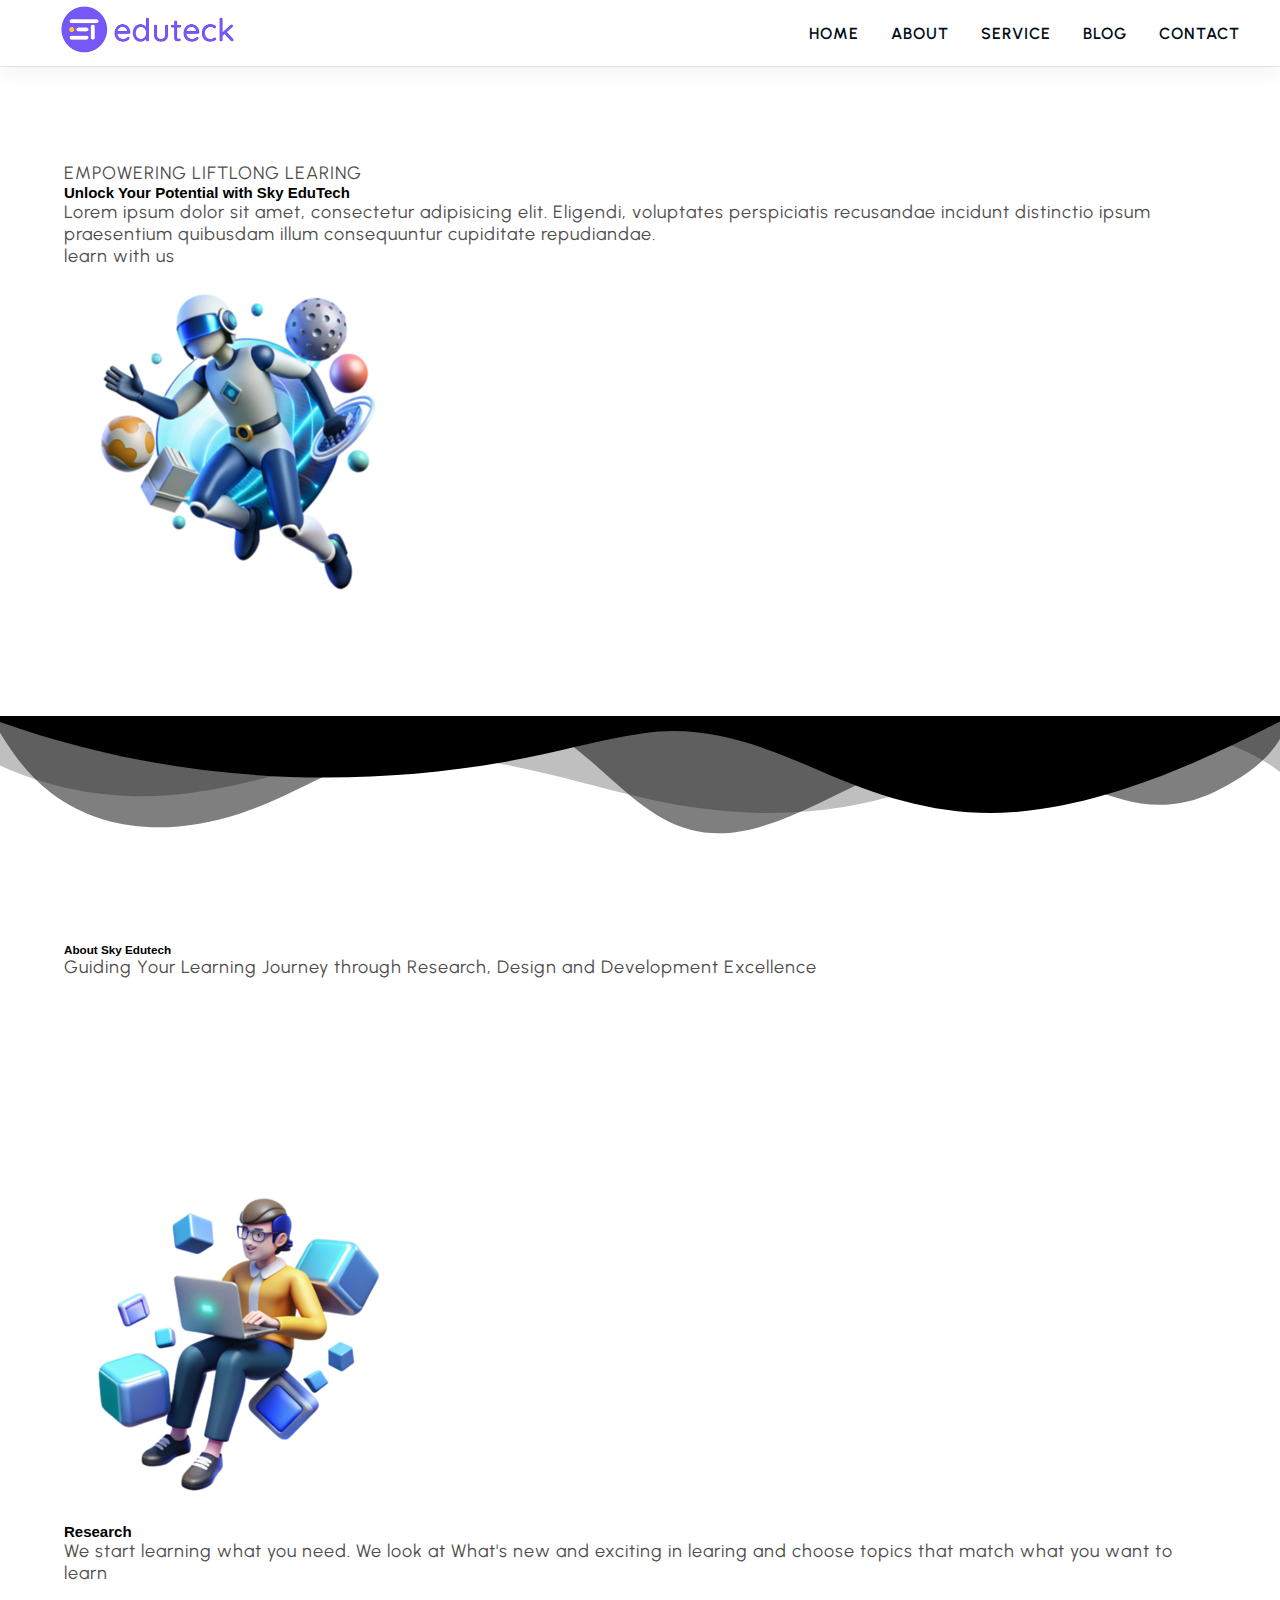
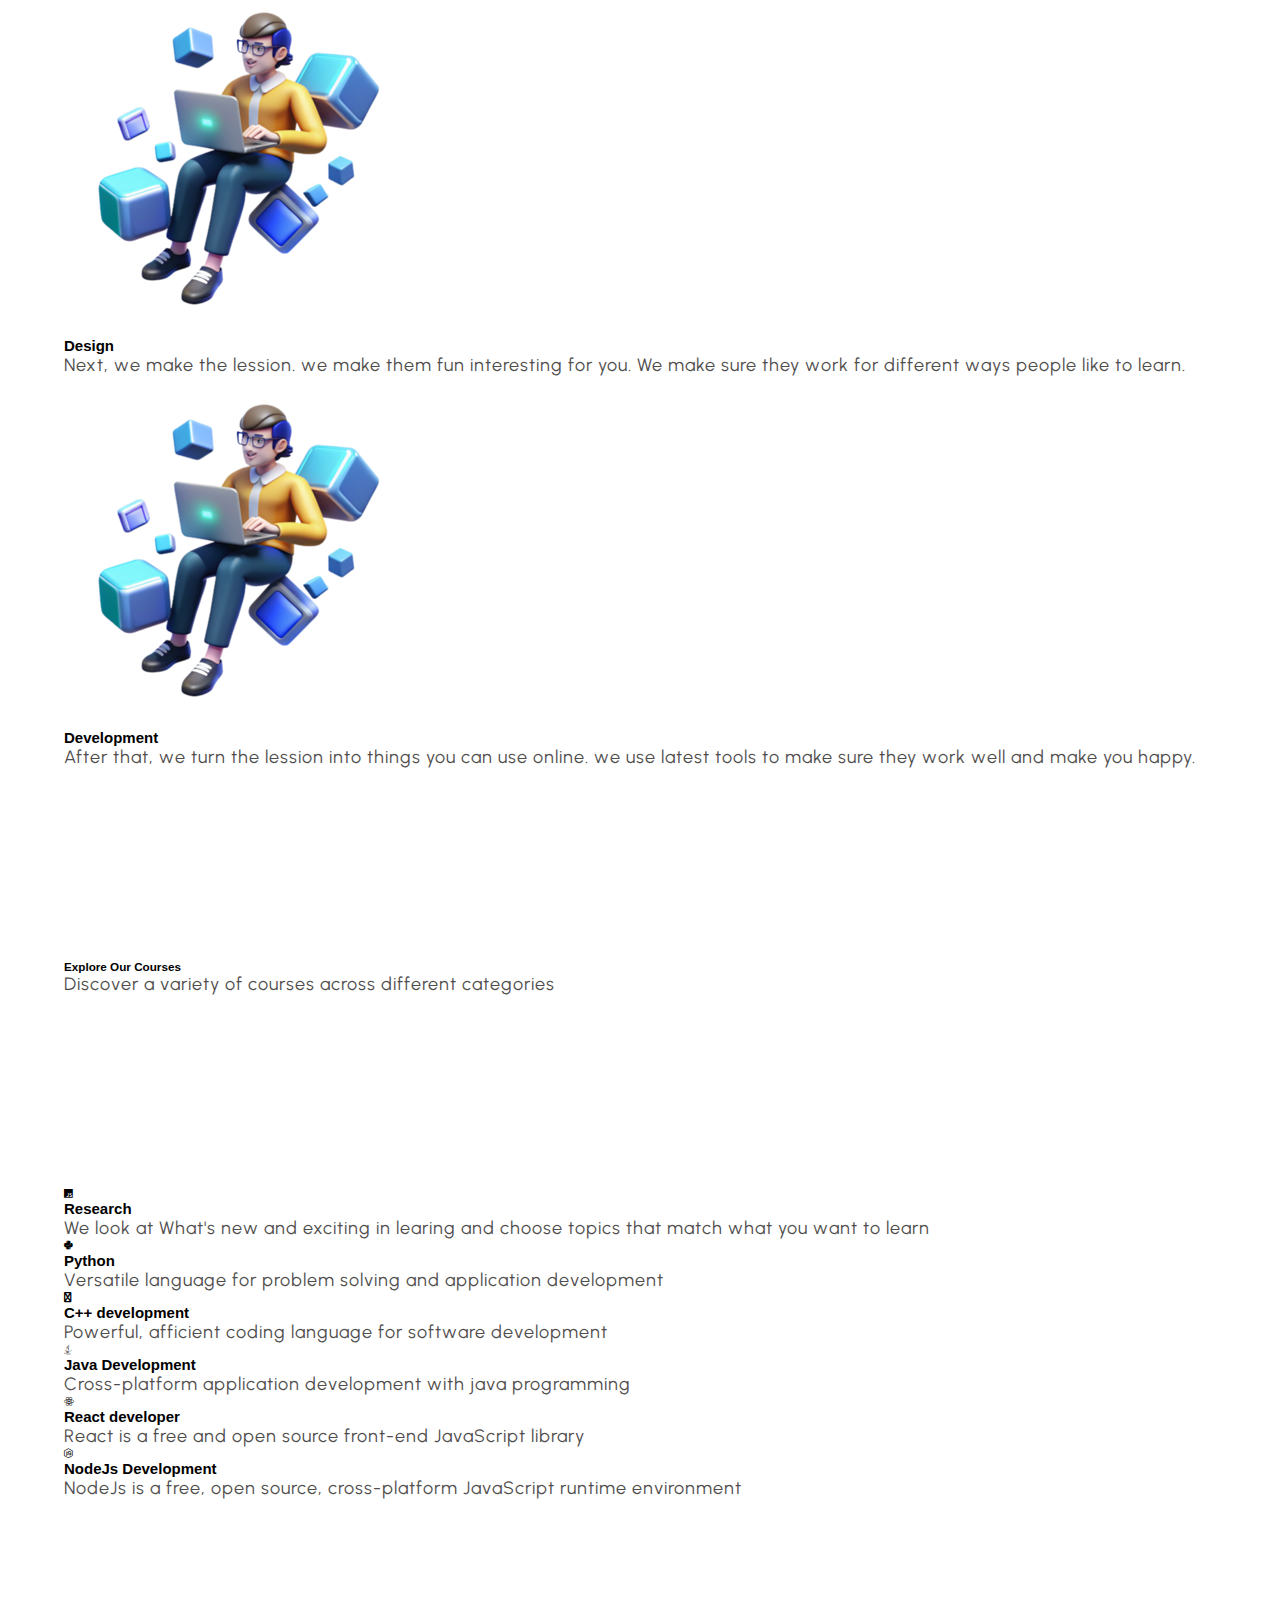
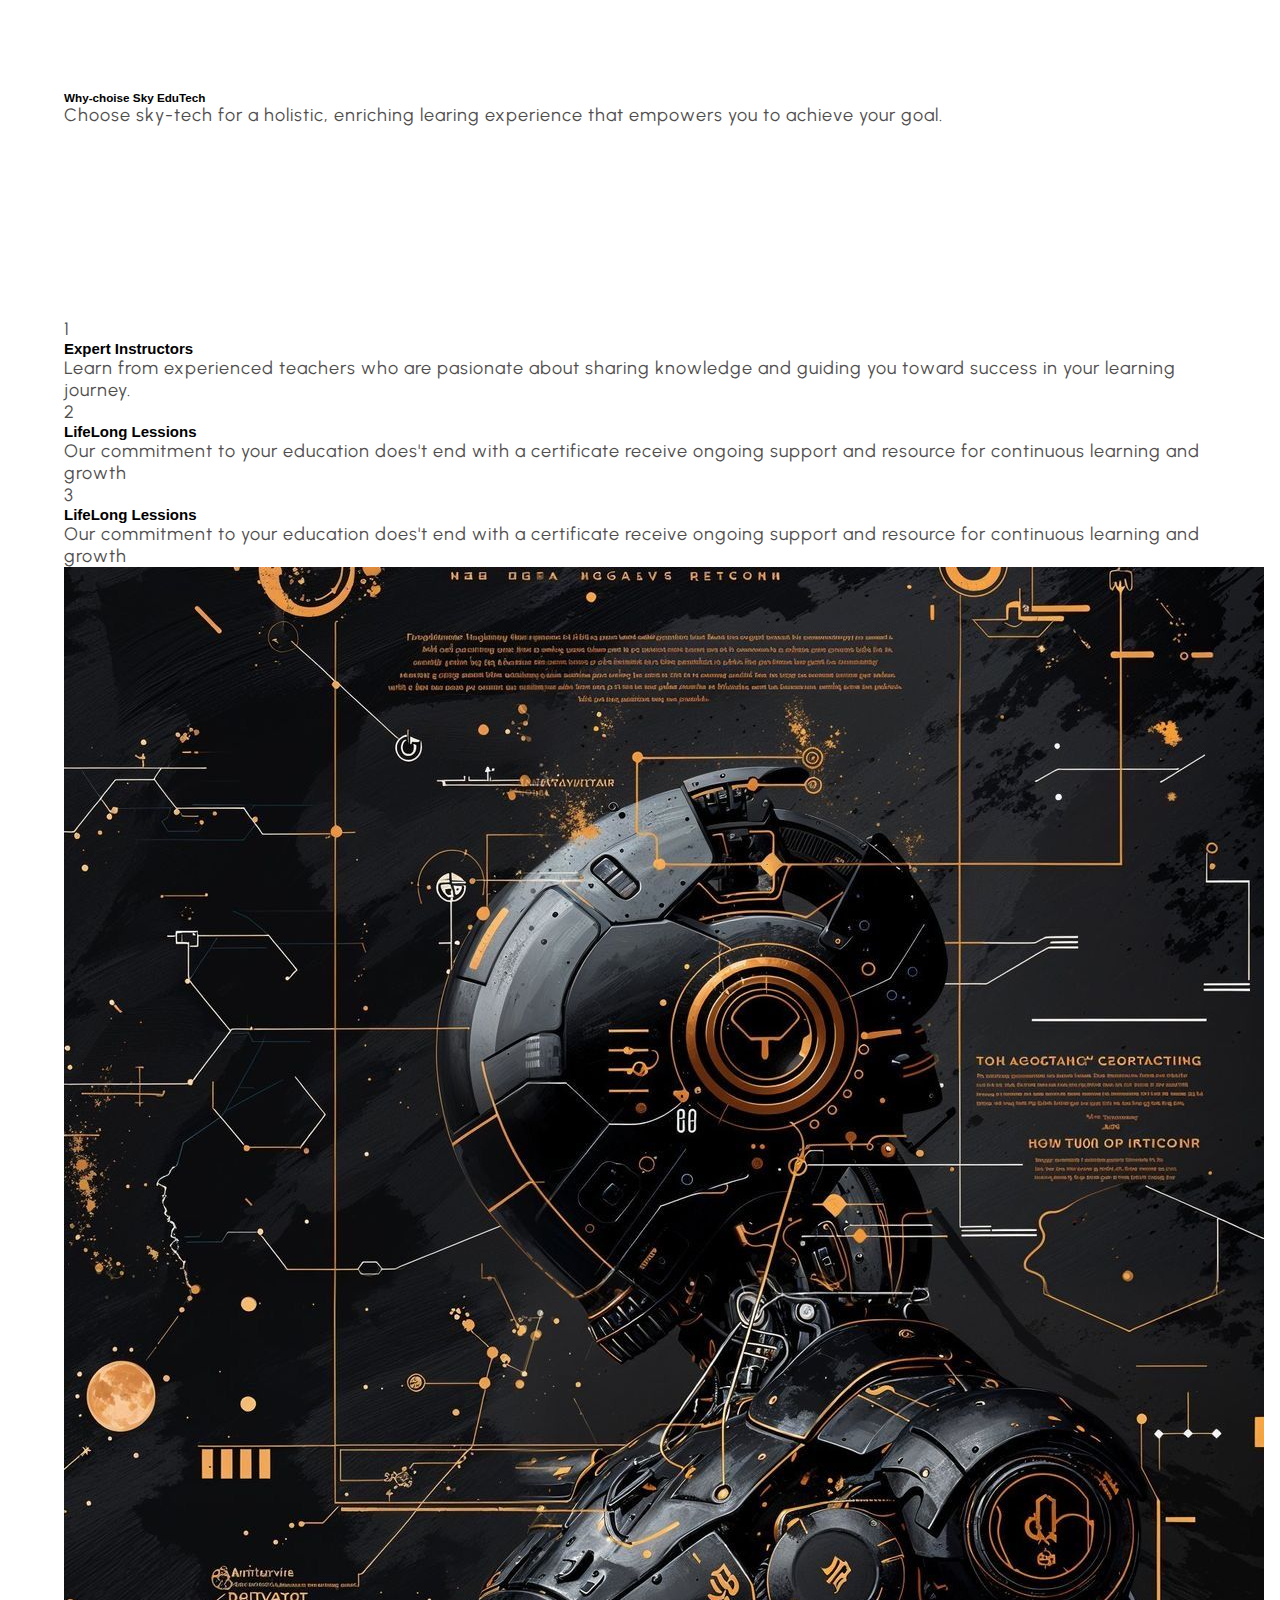
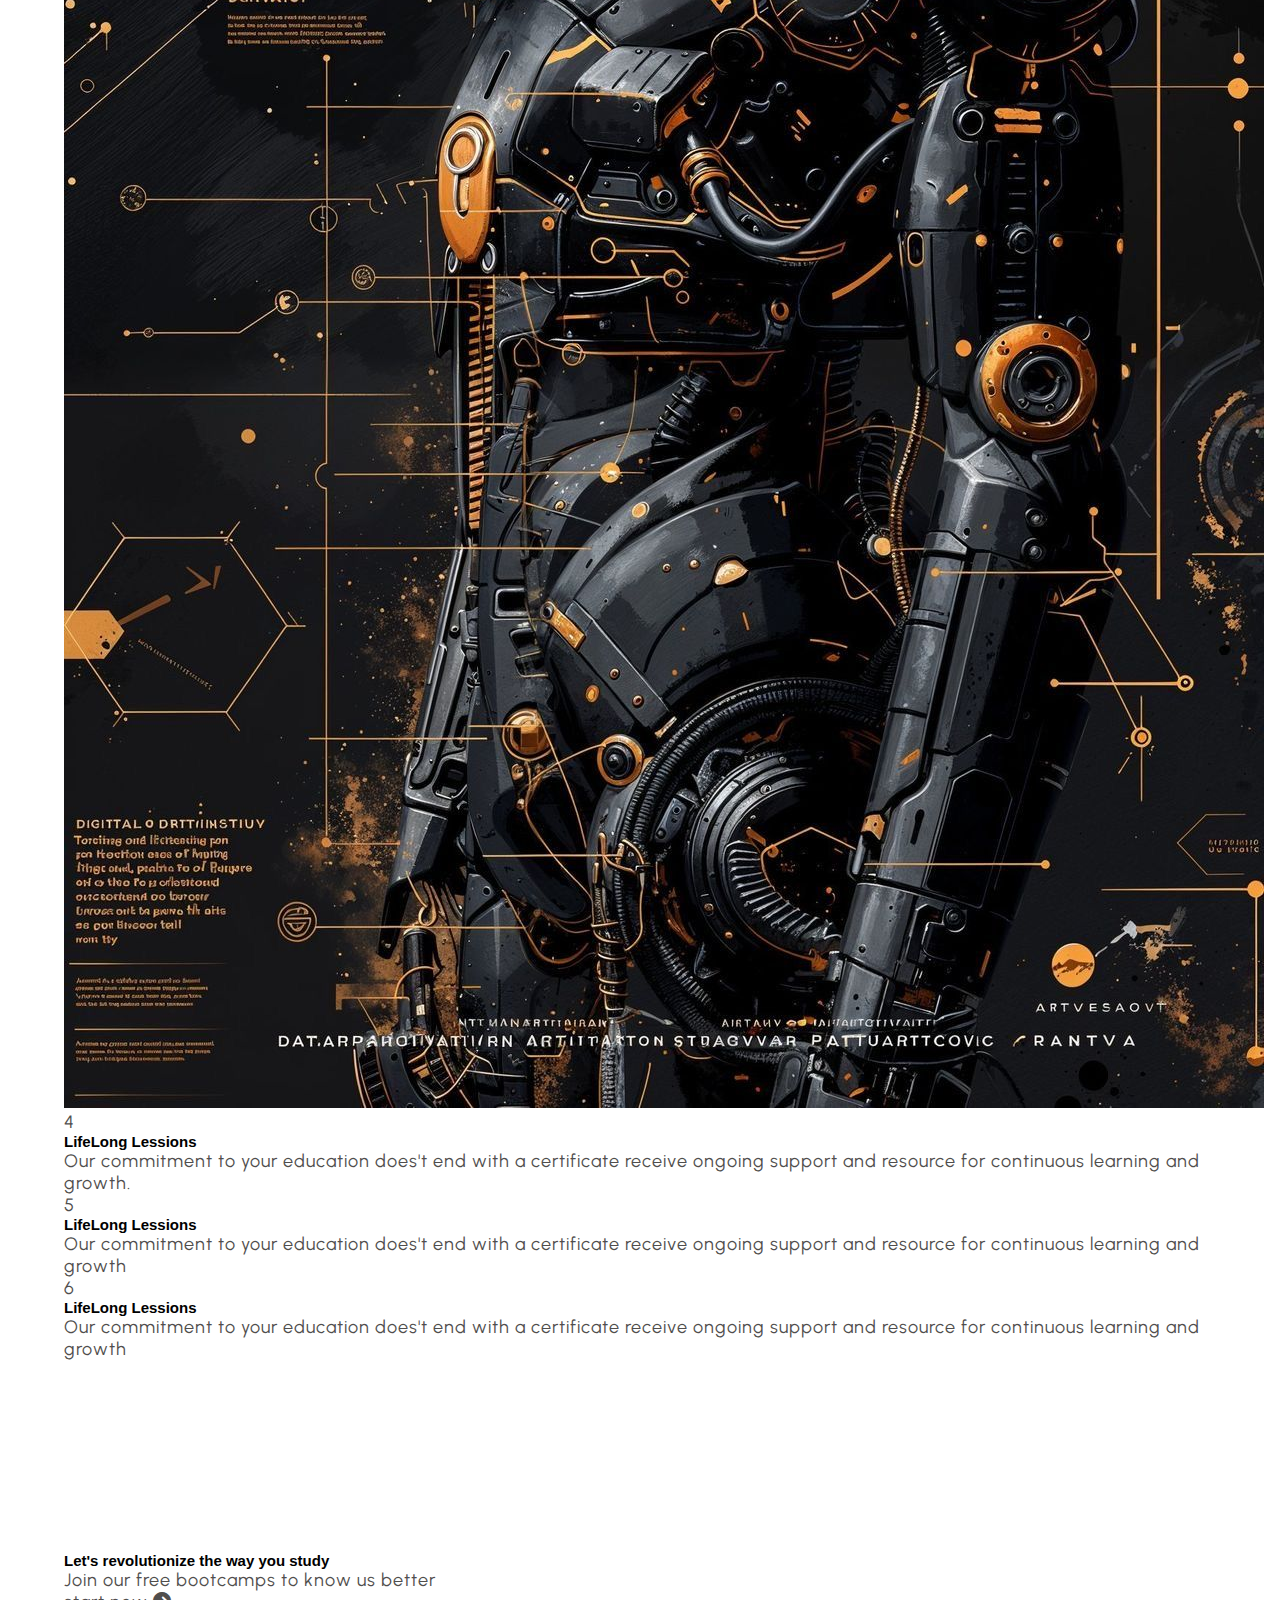
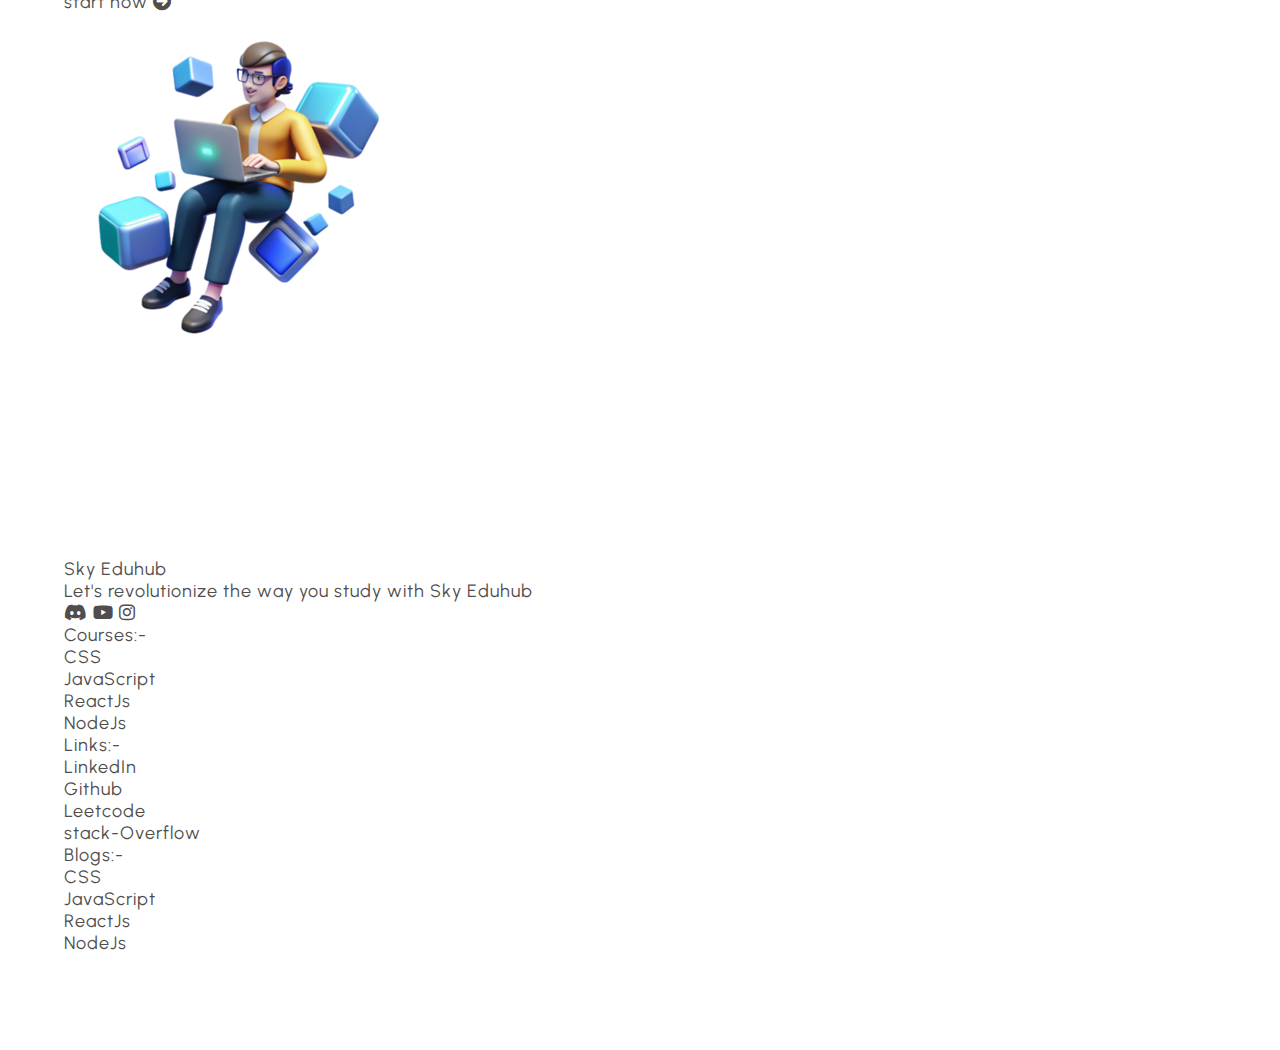
<file: index.html>
<!DOCTYPE html>
<html lang="en">
<head>
    <meta charset="UTF-8">
    <meta name="viewport" content="width=device-width, initial-scale=1.0">
    <title>Sky Tech</title>
    <link rel="stylesheet" href="https://cdnjs.cloudflare.com/ajax/libs/font-awesome/6.0.0/css/all.min.css" integrity="sha512-9usAa10IRO0HhonpyAIVpjrylPvoDwiPUiKdWk5t3PyolY1cOd4DSE0Ga+ri4AuTroPR5aQvXU9xC6qOPnzFeg==" crossorigin="anonymous" referrerpolicy="no-referrer" />
    <link rel="stylesheet" href="./CSS/style.css">
</head>
<body>

<!-- -------------- Start NAVBAR SECTION--------------- -->

  <header class="section-navbar">
    <div class="container">
        <div class="navbar-brand">
            <a href="index.html">
                <img src="./images/brand.png" alt="sky-tech" width="50%" height="auto">
            </a>
        </div>
         <nav class="navbar">
            <ul>
                <li class="nav-item "><a href="/" class="nav-link">home</a></li>
                <li class="nav-item "><a href="about.html" class="nav-link">about</a></li>
                <li class="nav-item "><a href="service.html" class="nav-link">service</a></li>
                <li class="nav-item "><a href="blog.html" class="nav-link">blog</a></li>
                <li class="nav-item "><a href="contact.html" class="nav-link">contact</a></li>
            </ul>
        </nav>
    </div>
  </header>  

  <!-- -------------- End NAVBAR Section------------------>


  <!-- -------------- Start HERO Section------------------>

  <main>
    <div class="section-hero">
        <div class="container grid grid-two--cols">
            <div class="section-hero--content">
                <p class="hero-subheading">EMPOWERING LIFTLONG LEARING</p>
                <h2 class="hero-heading">
                    Unlock Your Potential with Sky EduTech
                </h2>
                <p class="hero-para">Lorem ipsum dolor sit amet, consectetur adipisicing elit. Eligendi, voluptates perspiciatis recusandae incidunt distinctio ipsum praesentium quibusdam illum consequuntur cupiditate repudiandae.
                </p>
                <div class="hero-btn">
                    <a href="services.html" class="btn btn-white">learn with us</a>
                </div>
            </div>
            <div class="section-hero--img">
                <figure>
                    <img src="./images/educational-image.png" alt="3d student animation images">
                </figure>
            </div>
        </div>
    </div>

    <!-- /************** Shape Divider plugin **************/ -->
<div class="custom-shape-divider-bottom-1770472392">
    <svg data-name="Layer 1" xmlns="http://www.w3.org/2000/svg" viewBox="0 0 1200 120" preserveAspectRatio="none">
        <path d="M0,0V46.29c47.79,22.2,103.59,32.17,158,28,70.36-5.37,136.33-33.31,206.8-37.5C438.64,32.43,512.34,53.67,583,72.05c69.27,18,138.3,24.88,209.4,13.08,36.15-6,69.85-17.84,104.45-29.34C989.49,25,1113-14.29,1200,52.47V0Z" opacity=".25" class="shape-fill"></path>
        <path d="M0,0V15.81C13,36.92,27.64,56.86,47.69,72.05,99.41,111.27,165,111,224.58,91.58c31.15-10.15,60.09-26.07,89.67-39.8,40.92-19,84.73-46,130.83-49.67,36.26-2.85,70.9,9.42,98.6,31.56,31.77,25.39,62.32,62,103.63,73,40.44,10.79,81.35-6.69,119.13-24.28s75.16-39,116.92-43.05c59.73-5.85,113.28,22.88,168.9,38.84,30.2,8.66,59,6.17,87.09-7.5,22.43-10.89,48-26.93,60.65-49.24V0Z" opacity=".5" class="shape-fill"></path>
        <path d="M0,0V5.63C149.93,59,314.09,71.32,475.83,42.57c43-7.64,84.23-20.12,127.61-26.46,59-8.63,112.48,12.24,165.56,35.4C827.93,77.22,886,95.24,951.2,90c86.53-7,172.46-45.71,248.8-84.81V0Z" class="shape-fill"></path>
    </svg>
</div>

<!-- /************** Shape Divider plugin end **************/ -->
  </main>

  <!-- /************** End HERO Section **************/   -->


   <!-- /************** Start About Section **************/  -->
<section class="section-about">
    <div class="container">
        <h3 class="section-common-heading">About Sky Edutech</h3>
        <p class="section-common-subheading">Guiding Your Learning Journey through Research, Design and Development Excellence</p>
    </div>

    <div class="container grid grid-three-cols">
        <div class="about-div">
            <div class="icon">
                <img src="./images/educational-image1.png" alt="sky edutech research-team">
            </div>
            <h2 class="section-common--title">Research</h2>
            <p>We start learning what you need. We look at What's new and exciting in learing and choose topics that match what you want to learn</p>
        </div>

        <div class="about-div">
            <div class="icon">
                <img src="./images/educational-image1.png" alt="sky edutech research-team">
            </div>
            <h2 class="section-common--title">Design</h2>
            <p>Next, we make the lession. we make them fun interesting for you. We make sure they work for different ways people like to learn.</p>
        </div>

        <div class="about-div">
            <div class="icon">
                <img src="./images/educational-image1.png" alt="sky edutech research-team">
            </div>
            <h2 class="section-common--title">Development</h2>
            <p>After that, we turn the lession into things you can use online. we use latest tools to make sure they work well and make you happy.</p>
        </div>
    </div>

</section>


   <!-- /************** End About Section **************/  -->



   <!-- /************** Start Course Section **************/  -->

    <section class="section-course">
    <div class="container">
        <h3 class="section-common-heading">Explore Our Courses</h3>
        <p class="section-common-subheading">Discover a variety of courses across different categories </p>
    </div>
   
     <div class="container grid grid-four-cols">
        <div class="course-div">
            <div class="icon">
                <i class="fa-brands fa-js"></i>
            </div>
            <h2 class="section-common--title">Research</h2>
            <p>We look at What's new and exciting in learing and choose topics that match what you want to learn</p>
        </div>

         <div class="course-div">
            <div class="icon">
                <i class="fa-brands fa-python"></i>
            </div>
            <h2 class="section-common--title">Python</h2>
            <p>Versatile language for problem solving and application development</p>
        </div>

         <div class="course-div">
            <div class="icon">
                <i class="fa-brands fa-code"></i>
            </div>
            <h2 class="section-common--title">C++ development</h2>
            <p>Powerful, afficient coding language for software development</p>
        </div>

         <div class="course-div">
            <div class="icon">
                <i class="fa-brands fa-java"></i></i>
            </div>
            <h2 class="section-common--title">Java Development</h2>
            <p>Cross-platform application development with java programming</p>
        </div>

         <div class="course-div">
            <div class="icon">
                <i class="fa-brands fa-react"></i>
            </div>
            <h2 class="section-common--title">React developer</h2>
            <p>React is a free and open source front-end JavaScript library</p>
        </div>

         <div class="course-div">
            <div class="icon">
                <i class="fa-brands fa-node-js"></i>
            </div>
            <h2 class="section-common--title">NodeJs Development</h2>
            <p>NodeJs is a free, open source, cross-platform JavaScript runtime environment</p>
        </div>
    </div>


</section>


<!-- /************** End Curses Section **************/  -->

<!-- /* -------- start why choose Course Section --------- */ -->

 <section class="section-why-choose">
    <div class="container">
        <h3 class="section-common-heading">Why-choise Sky EduTech</h3>
        <p class="section-common-subheading">Choose sky-tech for a holistic, enriching learing experience that empowers you to achieve your goal. </p>
    </div>

     <div class="container grid grid-three-cols">  

        <!-- left side cols -->

       <div class="choose-left--div text-align--right">

         <div class="why-choose-div">
            <p class="common-text--highlight">1</p>
            <h2 class="section-common--title">Expert Instructors</h2>
            <p>Learn from experienced teachers who are pasionate about sharing knowledge and guiding you toward success in your learning journey. </p>
        </div>
         
        <div class="why-choose-div">
            <p class="common-text--highlight">2</p>
            <h2 class="section-common--title">LifeLong Lessions</h2>
            <p>Our commitment to your education does't end with a certificate receive ongoing support and resource for continuous learning and growth</p>
        </div>

        <div class="why-choose-div">
            <p class="common-text--highlight">3</p>
            <h2 class="section-common--title">LifeLong Lessions</h2>
            <p>Our commitment to your education does't end with a certificate receive ongoing support and resource for continuous learning and growth</p>
        </div>
        
       </div>

       


       <!-- center part of cols -->

       <div class="choose-center--div">
        <figure>
            <img src="./images/mobile.jpg" alt="mobile phone logo">
        </figure>
       </div>


       <!-- right side cols -->
       
         <div class="choose-right--div text-align--left">

         <div class="why-choose-div">
            <p class="common-text--highlight">4</p>
            <h2 class="section-common--title">LifeLong Lessions</h2>
            <p>Our commitment to your education does't end with a certificate receive ongoing support and resource for continuous learning and growth.</p>
        </div>

         <div class="why-choose-div">
            <p class="common-text--highlight">5</p>
            <h2 class="section-common--title">LifeLong Lessions</h2>
            <p>Our commitment to your education does't end with a certificate receive ongoing support and resource for continuous learning and growth</p>
        </div>

        <div class="why-choose-div">
            <p class="common-text--highlight">6</p>
            <h2 class="section-common--title">LifeLong Lessions</h2>
            <p>Our commitment to your education does't end with a certificate receive ongoing support and resource for continuous learning and growth</p>
        </div>
       </div>

    </div>
    
</section>

<!-- /* -------- end why choose Course Section --------- */ -->


<!-- /* -------- start contect home page Section --------- */ -->

<div class="section-contact-homepage" id="section-contact-homepage">
    <div class="container grid grid-two--cols">
        <div class="contact-content">
            <h2 class="contact-title">Let's revolutionize the way you study</h2>
            <p>Join our free bootcamps to know us better</p>
            <div class="btn"><a href="contact.html">start now <i class="fa-solid fa-arrow-circle-right"></i></a></div>
        </div>

        <div class="contact-image">
            <img src="./images/educational-image1.png" alt="a guys writing code">
        </div>
    </div>
</div>

 <!-- /* -------- start footer page Section --------- */ -->

 <footer>
    <div class="container grid grid-four-cols">
        <div class="footer-1--div">
            <div class="logo-brand">
                <a href="index.html" class="footer-subheading">Sky Eduhub</a>
            </div>
            <p>Let's revolutionize the way you study with Sky Eduhub</p>
       

        <div class="social-footer-icons">
            <a href="https://www.linkedin.com/in/sky7054">
                <i class="fa-brands fa-discord"></i>
            </a>
            <a href="https://www.linkedin.com/in/sky7054">
                <i class="fa-brands fa-youtube"></i>
            </a>
            <a href="https://www.linkedin.com/in/sky7054">
                <i class="fa-brands fa-instagram"></i>
            </a>

        </div>
         </div>

         <div class="footer-2--div">
            <p class="footer-subheading">Courses:-</p>
            <ul>
                <li><a href=""></a>CSS</li>
                <li><a href=""></a>JavaScript</li>
                <li><a href=""></a>ReactJs</li>
                <li><a href=""></a>NodeJs</li>
            </ul>
         </div>

         <div class="footer-3--div">
            <p class="footer-subheading">Links:-</p>
            <ul>
                <li><a href=""></a>LinkedIn</li>
                <li><a href=""></a>Github</li>
                <li><a href=""></a>Leetcode</li>
                <li><a href=""></a>stack-Overflow</li>
            </ul>
         </div>

         <div class="footer-4--div">
            <p class="footer-subheading">Blogs:-</p>
            <ul>
                <li><a href=""></a>CSS</li>
                <li><a href=""></a>JavaScript</li>
                <li><a href=""></a>ReactJs</li>
                <li><a href=""></a>NodeJs</li>
            </ul>
         </div>

    </div>
 </footer>

</body>
</html>
</file>
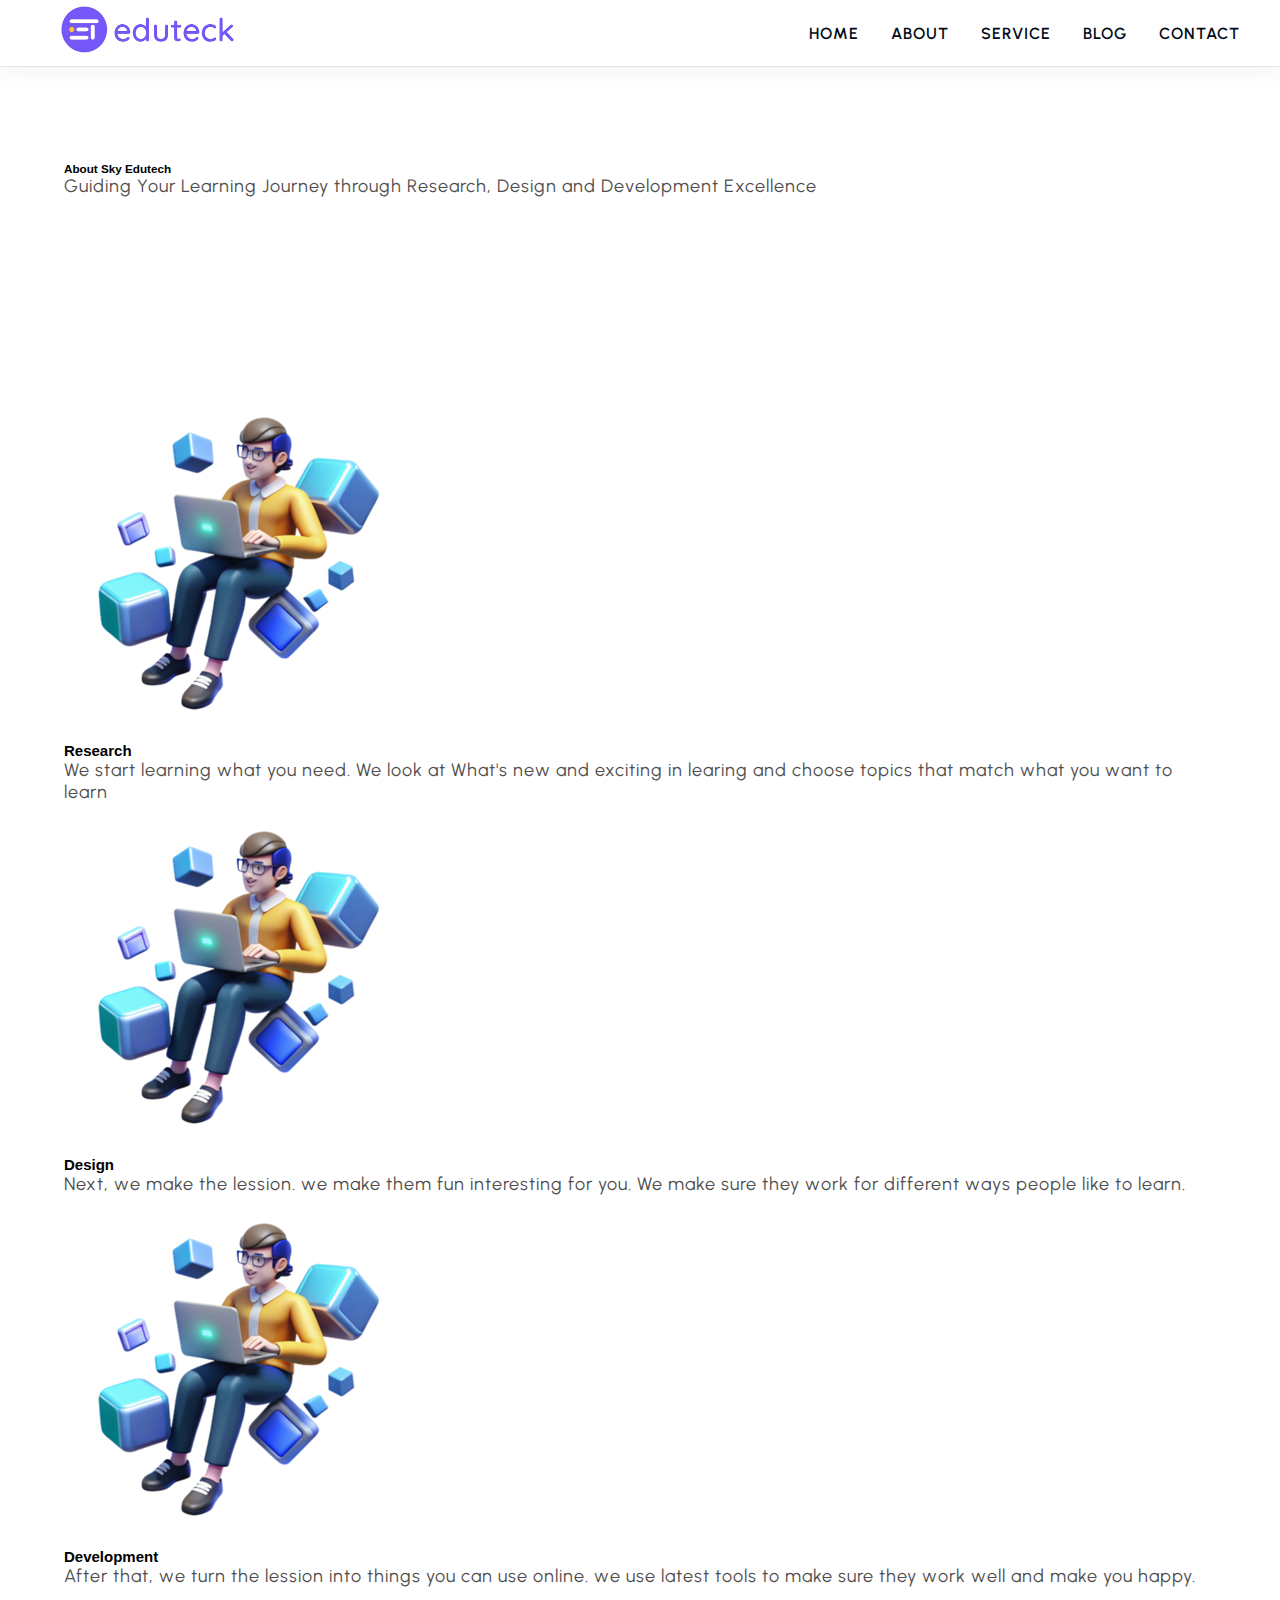
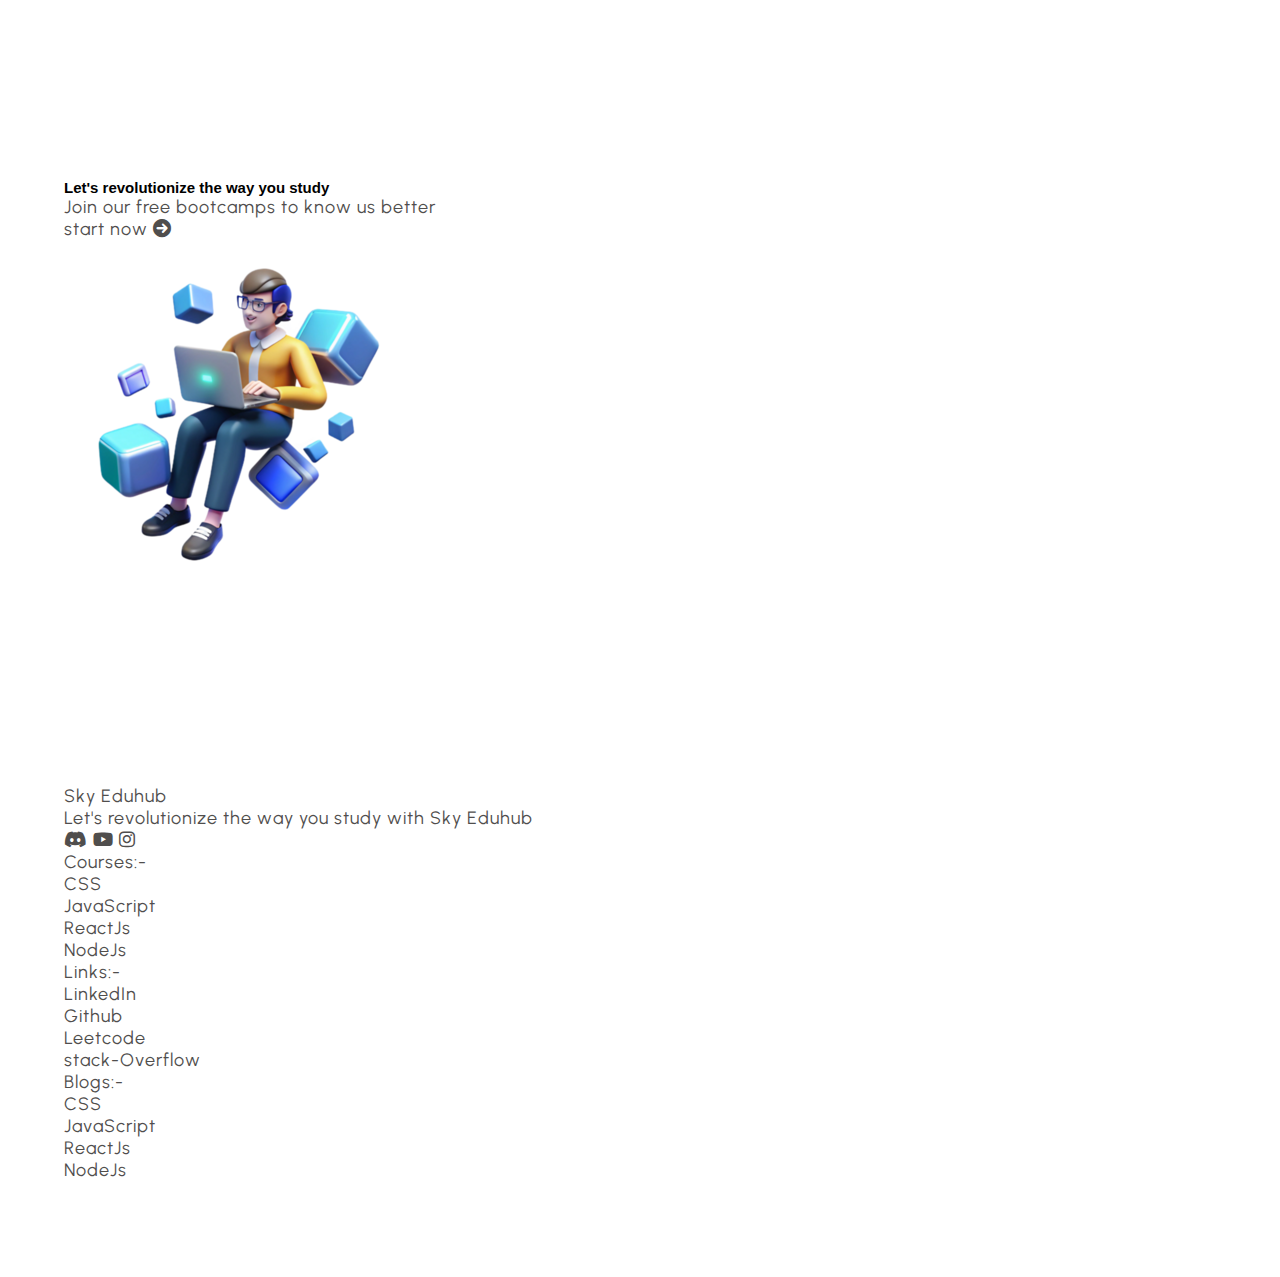
<file: about.html>
<!DOCTYPE html>
<html lang="en">
<head>
    <meta charset="UTF-8">
    <meta name="viewport" content="width=device-width, initial-scale=1.0">
    <title>Sky Tech</title>
    <link rel="stylesheet" href="https://cdnjs.cloudflare.com/ajax/libs/font-awesome/6.0.0/css/all.min.css" integrity="sha512-9usAa10IRO0HhonpyAIVpjrylPvoDwiPUiKdWk5t3PyolY1cOd4DSE0Ga+ri4AuTroPR5aQvXU9xC6qOPnzFeg==" crossorigin="anonymous" referrerpolicy="no-referrer" />
    <link rel="stylesheet" href="./CSS/style.css">
</head>
<body>

<!-- -------------- Start NAVBAR SECTION--------------- -->

  <header class="section-navbar">
    <div class="container">
        <div class="navbar-brand">
            <a href="index.html">
                <img src="./images/brand.png" alt="sky-tech" width="50%" height="auto">
            </a>
        </div>
         <nav class="navbar">
            <ul>
                <li class="nav-item "><a href="/" class="nav-link">home</a></li>
                <li class="nav-item "><a href="about.html" class="nav-link">about</a></li>
                <li class="nav-item "><a href="service.html" class="nav-link">service</a></li>
                <li class="nav-item "><a href="blog.html" class="nav-link">blog</a></li>
                <li class="nav-item "><a href="contact.html" class="nav-link">contact</a></li>
            </ul>
        </nav>
    </div>
  </header>  

  <section class="section-about">
    <div class="container">
        <h3 class="section-common-heading">About Sky Edutech</h3>
        <p class="section-common-subheading">Guiding Your Learning Journey through Research, Design and Development Excellence</p>
    </div>

    <div class="container grid grid-three-cols">
        <div class="about-div">
            <div class="icon">
                <img src="./images/educational-image1.png" alt="sky edutech research-team">
            </div>
            <h2 class="section-common--title">Research</h2>
            <p>We start learning what you need. We look at What's new and exciting in learing and choose topics that match what you want to learn</p>
        </div>

        <div class="about-div">
            <div class="icon">
                <img src="./images/educational-image1.png" alt="sky edutech research-team">
            </div>
            <h2 class="section-common--title">Design</h2>
            <p>Next, we make the lession. we make them fun interesting for you. We make sure they work for different ways people like to learn.</p>
        </div>

        <div class="about-div">
            <div class="icon">
                <img src="./images/educational-image1.png" alt="sky edutech research-team">
            </div>
            <h2 class="section-common--title">Development</h2>
            <p>After that, we turn the lession into things you can use online. we use latest tools to make sure they work well and make you happy.</p>
        </div>
    </div>

</section>


<!-- /* -------- start contect home page Section --------- */ -->

<div class="section-contact-homepage" id="section-contact-homepage">
    <div class="container grid grid-two--cols">
        <div class="contact-content">
            <h2 class="contact-title">Let's revolutionize the way you study</h2>
            <p>Join our free bootcamps to know us better</p>
            <div class="btn"><a href="contact.html">start now <i class="fa-solid fa-arrow-circle-right"></i></a></div>
        </div>

        <div class="contact-image">
            <img src="./images/educational-image1.png" alt="a guys writing code">
        </div>
    </div>
</div>

 <!-- /* -------- start footer page Section --------- */ -->

 <footer>
    <div class="container grid grid-four-cols">
        <div class="footer-1--div">
            <div class="logo-brand">
                <a href="index.html" class="footer-subheading">Sky Eduhub</a>
            </div>
            <p>Let's revolutionize the way you study with Sky Eduhub</p>
       

        <div class="social-footer-icons">
            <a href="https://www.linkedin.com/in/sky7054">
                <i class="fa-brands fa-discord"></i>
            </a>
            <a href="https://www.linkedin.com/in/sky7054">
                <i class="fa-brands fa-youtube"></i>
            </a>
            <a href="https://www.linkedin.com/in/sky7054">
                <i class="fa-brands fa-instagram"></i>
            </a>

        </div>
         </div>

         <div class="footer-2--div">
            <p class="footer-subheading">Courses:-</p>
            <ul>
                <li><a href=""></a>CSS</li>
                <li><a href=""></a>JavaScript</li>
                <li><a href=""></a>ReactJs</li>
                <li><a href=""></a>NodeJs</li>
            </ul>
         </div>

         <div class="footer-3--div">
            <p class="footer-subheading">Links:-</p>
            <ul>
                <li><a href=""></a>LinkedIn</li>
                <li><a href=""></a>Github</li>
                <li><a href=""></a>Leetcode</li>
                <li><a href=""></a>stack-Overflow</li>
            </ul>
         </div>

         <div class="footer-4--div">
            <p class="footer-subheading">Blogs:-</p>
            <ul>
                <li><a href=""></a>CSS</li>
                <li><a href=""></a>JavaScript</li>
                <li><a href=""></a>ReactJs</li>
                <li><a href=""></a>NodeJs</li>
            </ul>
         </div>

    </div>
 </footer>

</body>
</html>
</file>
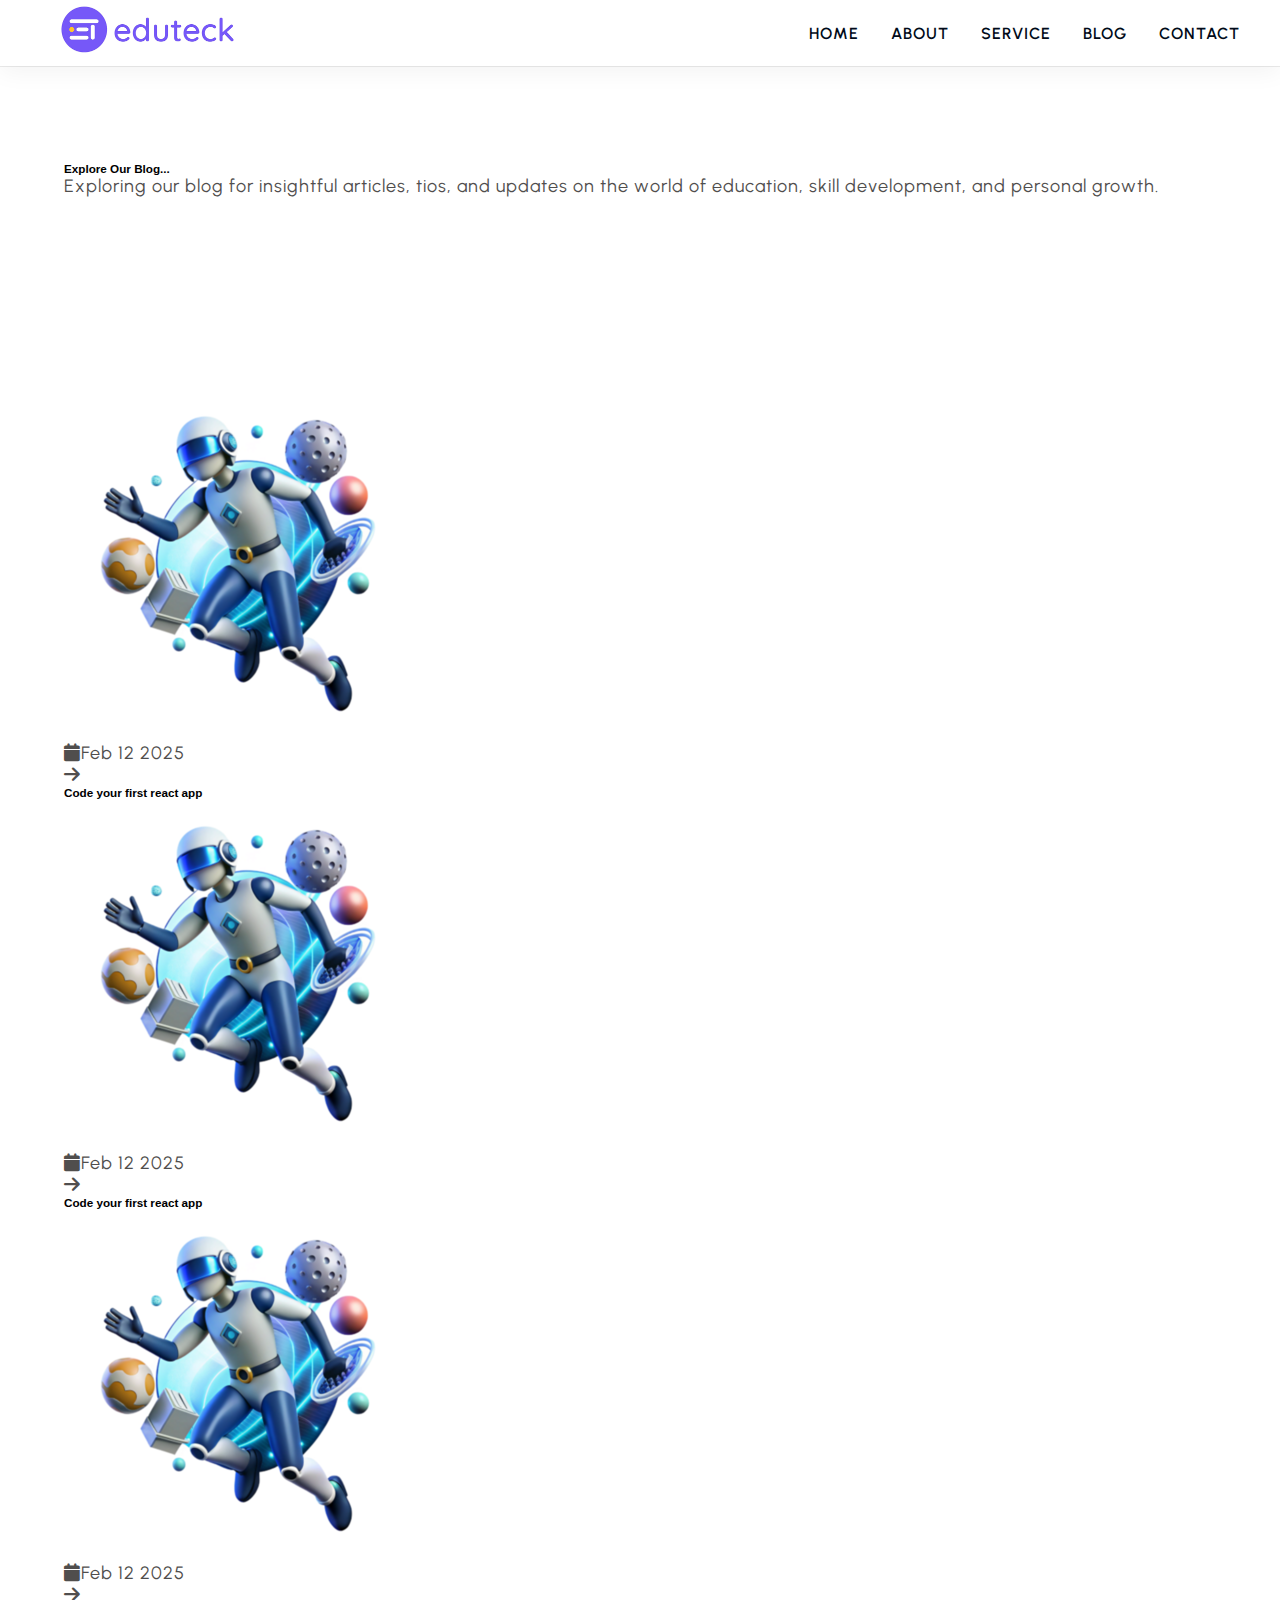
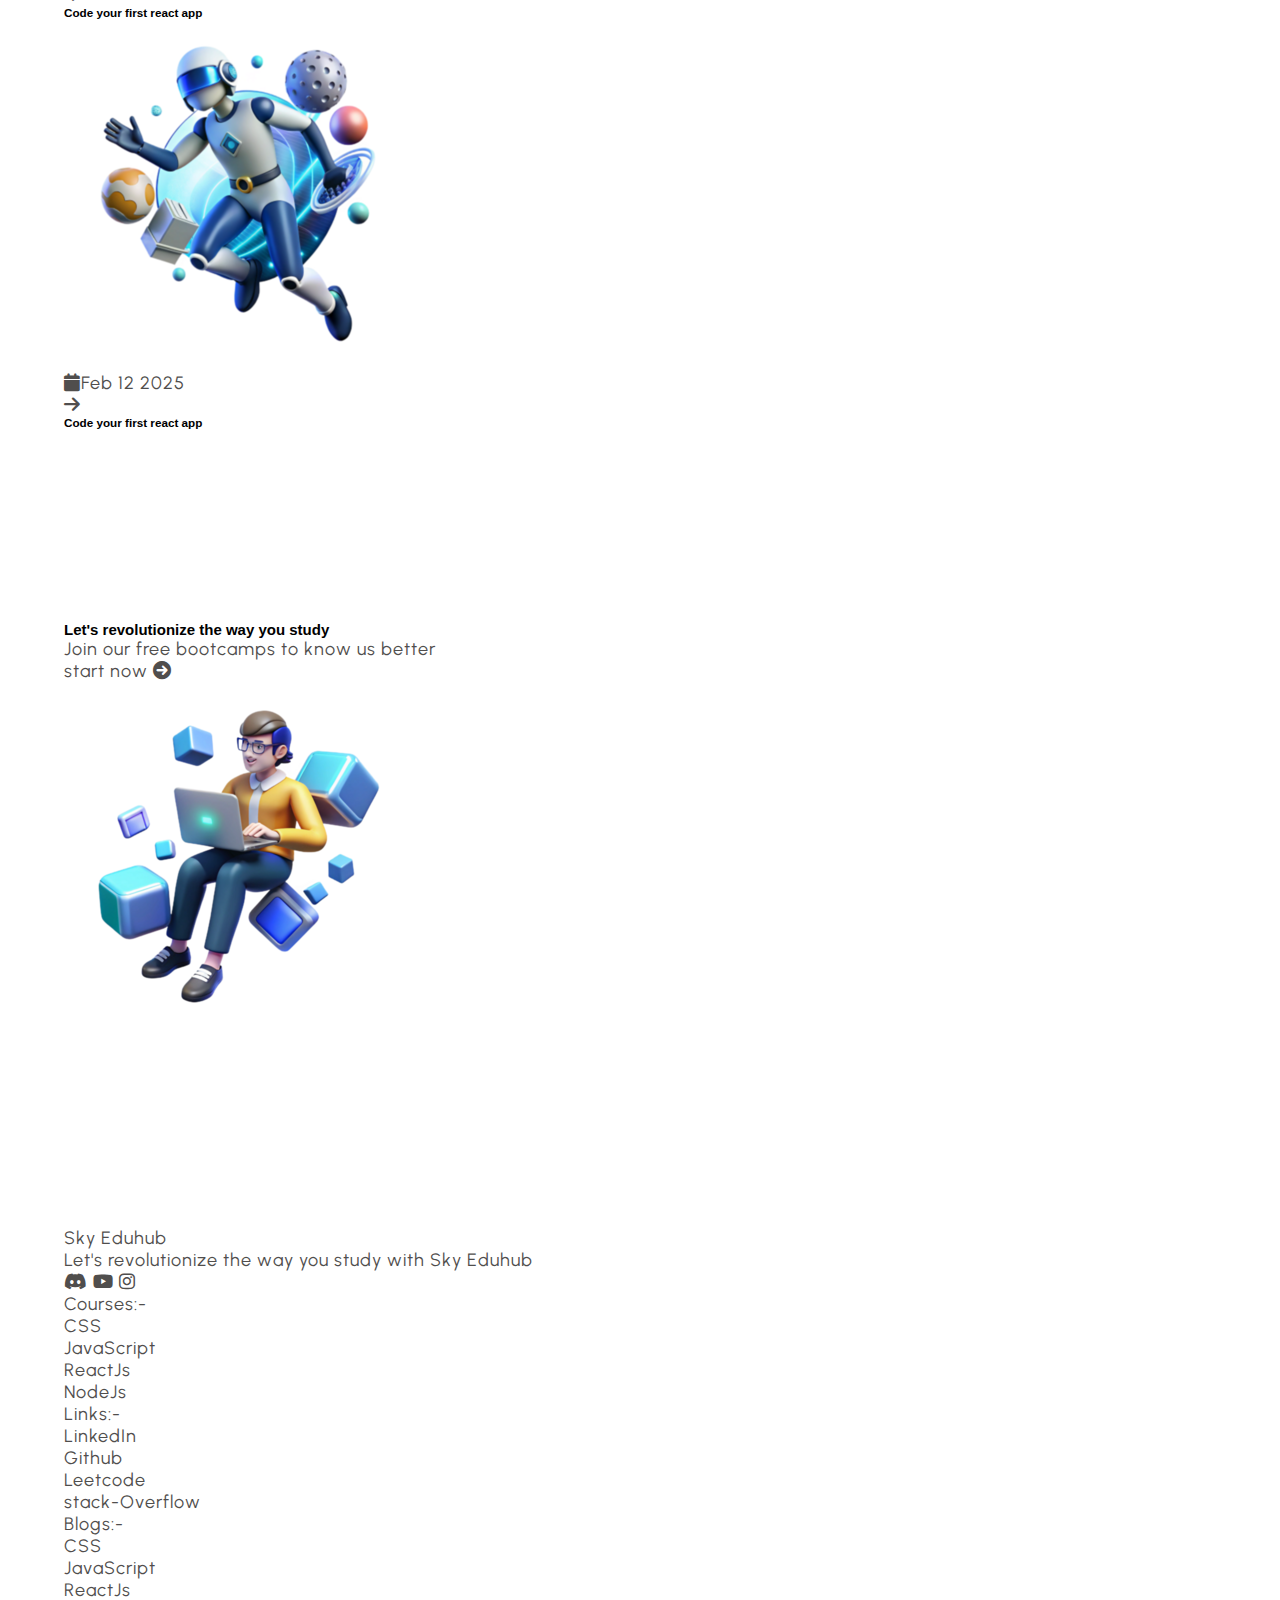
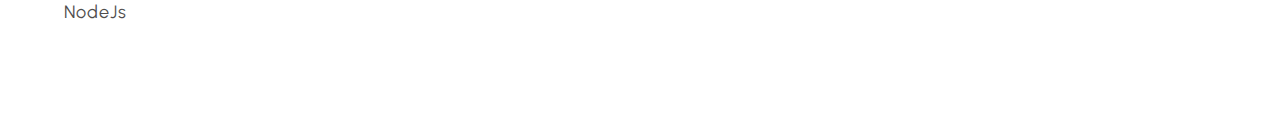
<file: blog.html>
<!DOCTYPE html>
<html lang="en">
<head>
    <meta charset="UTF-8">
    <meta name="viewport" content="width=device-width, initial-scale=1.0">
    <title>Sky Tech</title>
    <link rel="stylesheet" href="https://cdnjs.cloudflare.com/ajax/libs/font-awesome/6.0.0/css/all.min.css" integrity="sha512-9usAa10IRO0HhonpyAIVpjrylPvoDwiPUiKdWk5t3PyolY1cOd4DSE0Ga+ri4AuTroPR5aQvXU9xC6qOPnzFeg==" crossorigin="anonymous" referrerpolicy="no-referrer" />
    <link rel="stylesheet" href="./CSS/style.css">
</head>
<body>

<!-- -------------- Start NAVBAR SECTION--------------- -->

  <header class="section-navbar">
    <div class="container">
        <div class="navbar-brand">
            <a href="index.html">
                <img src="./images/brand.png" alt="sky-tech" width="50%" height="auto">
            </a>
        </div>
         <nav class="navbar">
            <ul>
                <li class="nav-item "><a href="/" class="nav-link">home</a></li>
                <li class="nav-item "><a href="about.html" class="nav-link">about</a></li>
                <li class="nav-item "><a href="service.html" class="nav-link">service</a></li>
                <li class="nav-item "><a href="blog.html" class="nav-link">blog</a></li>
                <li class="nav-item "><a href="contact.html" class="nav-link">contact</a></li>
            </ul>
        </nav>
    </div>
  </header>  

<!-- -------------- Start services section --------------- -->
  <section class="section-blog">
    <div class="container">
        <h3 class="section-common-heading">Explore Our Blog...</h3>
        <p class="section-common-subheading">Exploring our blog for insightful articles, tios, and updates on the world of education, skill development, and personal growth. </p>
    </div>
   
     <div class="container grid grid-four-cols">
       <div class="blog">
        <figure>
            <img 
            src="./images/educational-image.png"
             alt="a guys writing code">
        </figure>

        <div class="blog-content">
            <div class="blog-date">
                <p><i class="fa-calendar fa-solid"> </i>Feb 12 2025</p>
                <p><i class="fa-solid fa-arrow-right"></i></p>
            </div>
            <h3 class="section-common--title">
                Code your first react app
            </h3>
        </div>
       </div>

        <div class="blog">
        <figure>
            <img 
            src="./images/educational-image.png"
             alt="a guys writing code">
        </figure>

        <div class="blog-content">
            <div class="blog-date">
                <p><i class="fa-calendar fa-solid"> </i>Feb 12 2025</p>
                <p><i class="fa-solid fa-arrow-right"></i></p>
            </div>
            <h3 class="section-common--title">
                Code your first react app
            </h3>
        </div>
       </div>

        <div class="blog">
        <figure>
            <img 
            src="./images/educational-image.png"
             alt="a guys writing code">
        </figure>

        <div class="blog-content">
            <div class="blog-date">
                <p><i class="fa-calendar fa-solid"> </i>Feb 12 2025</p>
                <p><i class="fa-solid fa-arrow-right"></i></p>
            </div>
            <h3 class="section-common--title">
                Code your first react app
            </h3>
        </div>
       </div>

        <div class="blog">
        <figure>
            <img 
            src="./images/educational-image.png"
             alt="a guys writing code">
        </figure>

        <div class="blog-content">
            <div class="blog-date">
                <p><i class="fa-calendar fa-solid"> </i>Feb 12 2025</p>
                <p><i class="fa-solid fa-arrow-right"></i></p>
            </div>
            <h3 class="section-common--title">
                Code your first react app
            </h3>
        </div>
       </div>

    </div>


</section>

<!-- /* -------- start contect home page Section --------- */ -->

<div class="section-contact-homepage" id="section-contact-homepage">
    <div class="container grid grid-two--cols">
        <div class="contact-content">
            <h2 class="contact-title">Let's revolutionize the way you study</h2>
            <p>Join our free bootcamps to know us better</p>
            <div class="btn"><a href="contact.html">start now <i class="fa-solid fa-arrow-circle-right"></i></a></div>
        </div>

        <div class="contact-image">
            <img src="./images/educational-image1.png" alt="a guys writing code">
        </div>
    </div>
</div>

 <!-- /* -------- start footer page Section --------- */ -->

 <footer>
    <div class="container grid grid-four-cols">
        <div class="footer-1--div">
            <div class="logo-brand">
                <a href="index.html" class="footer-subheading">Sky Eduhub</a>
            </div>
            <p>Let's revolutionize the way you study with Sky Eduhub</p>
       

        <div class="social-footer-icons">
            <a href="https://www.linkedin.com/in/sky7054">
                <i class="fa-brands fa-discord"></i>
            </a>
            <a href="https://www.linkedin.com/in/sky7054">
                <i class="fa-brands fa-youtube"></i>
            </a>
            <a href="https://www.linkedin.com/in/sky7054">
                <i class="fa-brands fa-instagram"></i>
            </a>

        </div>
         </div>

         <div class="footer-2--div">
            <p class="footer-subheading">Courses:-</p>
            <ul>
                <li><a href=""></a>CSS</li>
                <li><a href=""></a>JavaScript</li>
                <li><a href=""></a>ReactJs</li>
                <li><a href=""></a>NodeJs</li>
            </ul>
         </div>

         <div class="footer-3--div">
            <p class="footer-subheading">Links:-</p>
            <ul>
                <li><a href=""></a>LinkedIn</li>
                <li><a href=""></a>Github</li>
                <li><a href=""></a>Leetcode</li>
                <li><a href=""></a>stack-Overflow</li>
            </ul>
         </div>

         <div class="footer-4--div">
            <p class="footer-subheading">Blogs:-</p>
            <ul>
                <li><a href=""></a>CSS</li>
                <li><a href=""></a>JavaScript</li>
                <li><a href=""></a>ReactJs</li>
                <li><a href=""></a>NodeJs</li>
            </ul>
         </div>

    </div>
 </footer>

</body>
</html>
</file>
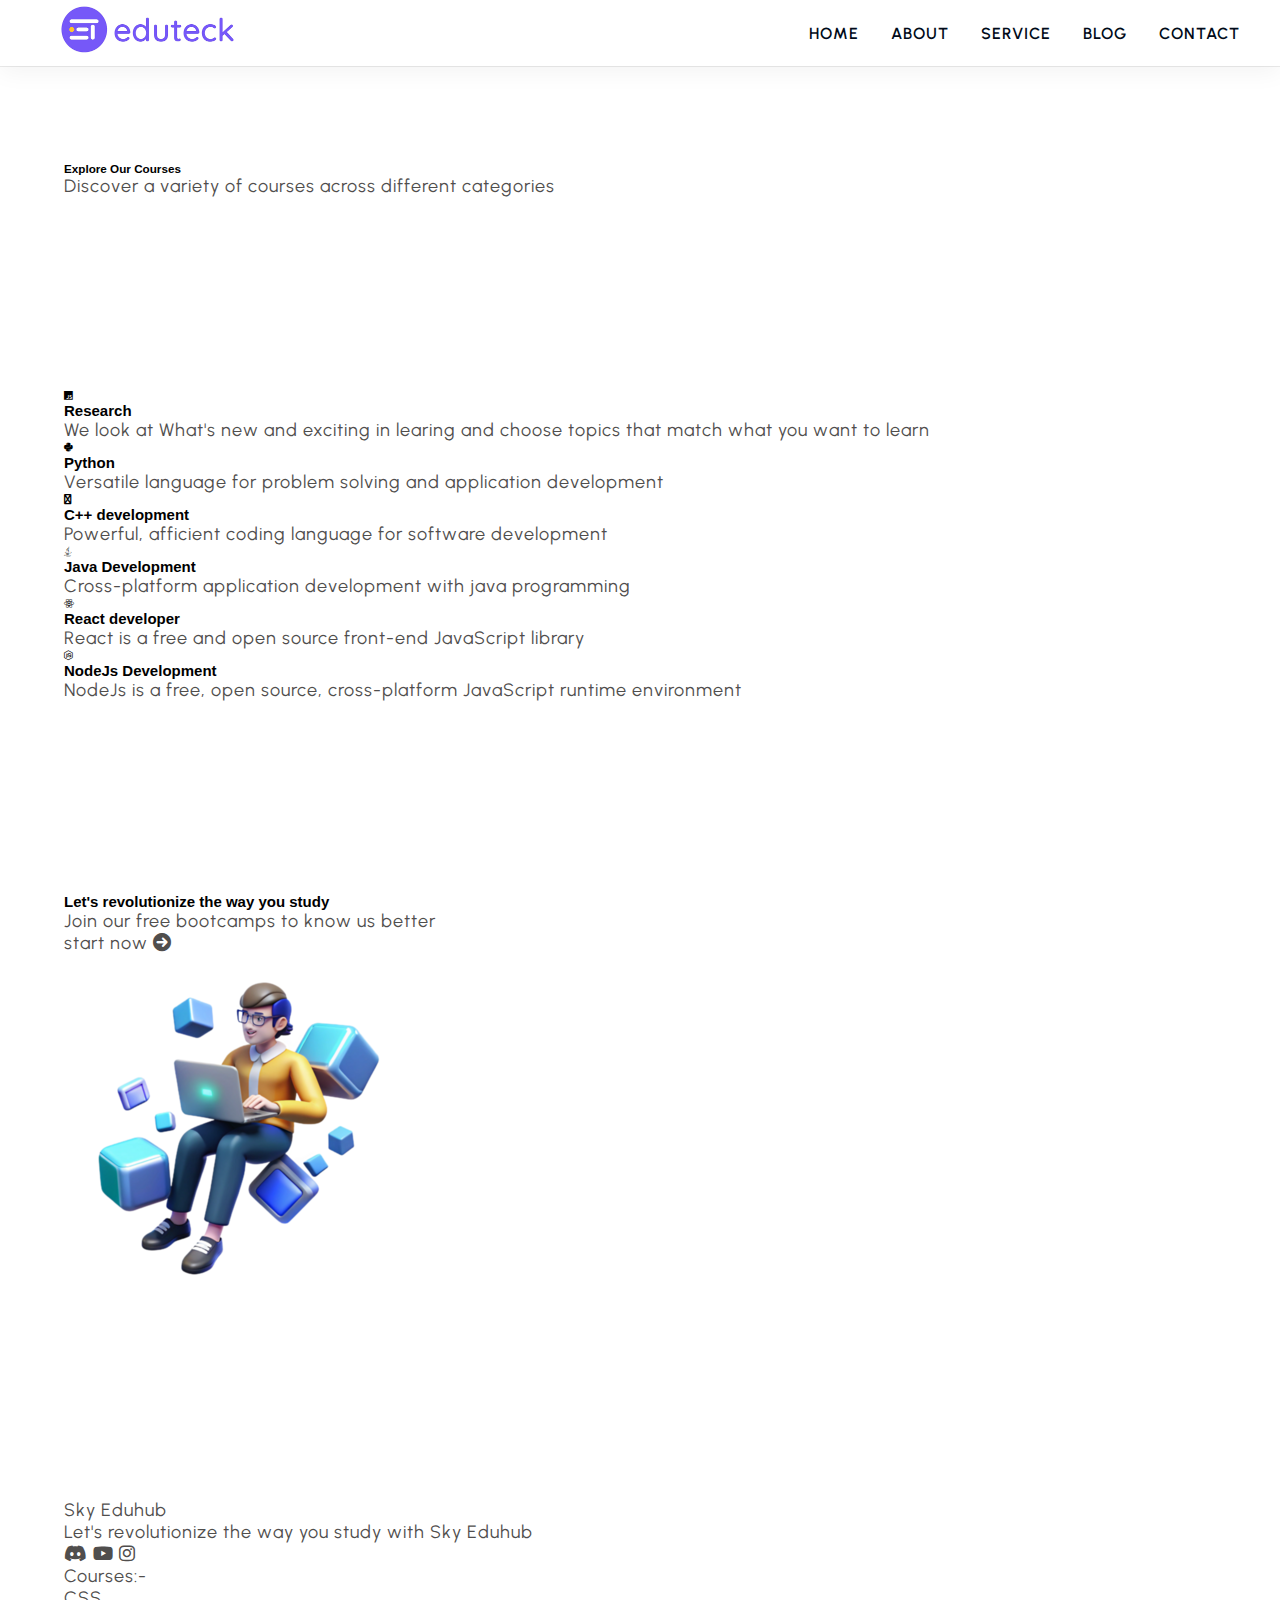
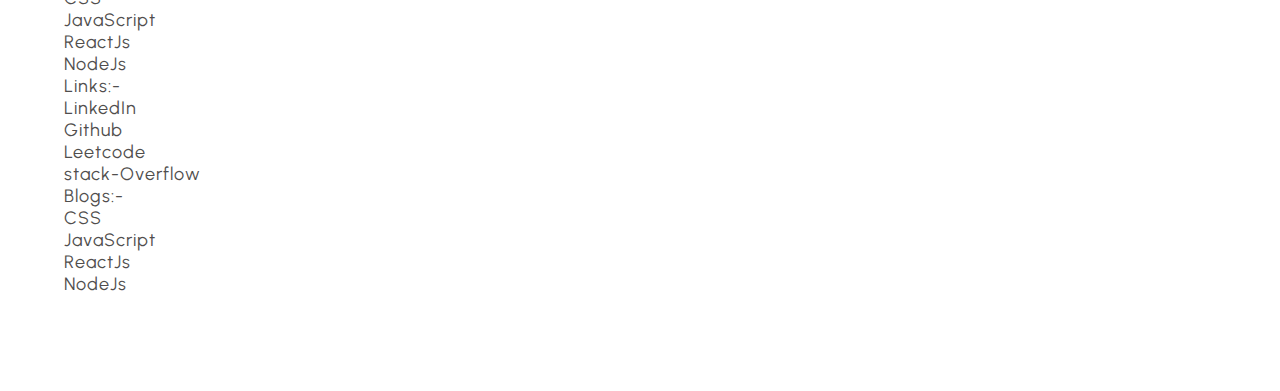
<file: service.html>
<!DOCTYPE html>
<html lang="en">
<head>
    <meta charset="UTF-8">
    <meta name="viewport" content="width=device-width, initial-scale=1.0">
    <title>Sky Tech</title>
    <link rel="stylesheet" href="https://cdnjs.cloudflare.com/ajax/libs/font-awesome/6.0.0/css/all.min.css" integrity="sha512-9usAa10IRO0HhonpyAIVpjrylPvoDwiPUiKdWk5t3PyolY1cOd4DSE0Ga+ri4AuTroPR5aQvXU9xC6qOPnzFeg==" crossorigin="anonymous" referrerpolicy="no-referrer" />
    <link rel="stylesheet" href="./CSS/style.css">
</head>
<body>

<!-- -------------- Start NAVBAR SECTION--------------- -->

  <header class="section-navbar">
    <div class="container">
        <div class="navbar-brand">
            <a href="index.html">
                <img src="./images/brand.png" alt="sky-tech" width="50%" height="auto">
            </a>
        </div>
         <nav class="navbar">
            <ul>
                <li class="nav-item "><a href="/" class="nav-link">home</a></li>
                <li class="nav-item "><a href="about.html" class="nav-link">about</a></li>
                <li class="nav-item "><a href="service.html" class="nav-link">service</a></li>
                <li class="nav-item "><a href="blog.html" class="nav-link">blog</a></li>
                <li class="nav-item "><a href="contact.html" class="nav-link">contact</a></li>
            </ul>
        </nav>
    </div>
  </header>  

<!-- -------------- Start services section --------------- -->
  <section class="section-course">
    <div class="container">
        <h3 class="section-common-heading">Explore Our Courses</h3>
        <p class="section-common-subheading">Discover a variety of courses across different categories </p>
    </div>
   
     <div class="container grid grid-four-cols">
        <div class="course-div">
            <div class="icon">
                <i class="fa-brands fa-js"></i>
            </div>
            <h2 class="section-common--title">Research</h2>
            <p>We look at What's new and exciting in learing and choose topics that match what you want to learn</p>
        </div>

         <div class="course-div">
            <div class="icon">
                <i class="fa-brands fa-python"></i>
            </div>
            <h2 class="section-common--title">Python</h2>
            <p>Versatile language for problem solving and application development</p>
        </div>

         <div class="course-div">
            <div class="icon">
                <i class="fa-brands fa-code"></i>
            </div>
            <h2 class="section-common--title">C++ development</h2>
            <p>Powerful, afficient coding language for software development</p>
        </div>

         <div class="course-div">
            <div class="icon">
                <i class="fa-brands fa-java"></i></i>
            </div>
            <h2 class="section-common--title">Java Development</h2>
            <p>Cross-platform application development with java programming</p>
        </div>

         <div class="course-div">
            <div class="icon">
                <i class="fa-brands fa-react"></i>
            </div>
            <h2 class="section-common--title">React developer</h2>
            <p>React is a free and open source front-end JavaScript library</p>
        </div>

         <div class="course-div">
            <div class="icon">
                <i class="fa-brands fa-node-js"></i>
            </div>
            <h2 class="section-common--title">NodeJs Development</h2>
            <p>NodeJs is a free, open source, cross-platform JavaScript runtime environment</p>
        </div>
    </div>


</section>

<!-- /* -------- start contect home page Section --------- */ -->

<div class="section-contact-homepage" id="section-contact-homepage">
    <div class="container grid grid-two--cols">
        <div class="contact-content">
            <h2 class="contact-title">Let's revolutionize the way you study</h2>
            <p>Join our free bootcamps to know us better</p>
            <div class="btn"><a href="contact.html">start now <i class="fa-solid fa-arrow-circle-right"></i></a></div>
        </div>

        <div class="contact-image">
            <img src="./images/educational-image1.png" alt="a guys writing code">
        </div>
    </div>
</div>

 <!-- /* -------- start footer page Section --------- */ -->

 <footer>
    <div class="container grid grid-four-cols">
        <div class="footer-1--div">
            <div class="logo-brand">
                <a href="index.html" class="footer-subheading">Sky Eduhub</a>
            </div>
            <p>Let's revolutionize the way you study with Sky Eduhub</p>
       

        <div class="social-footer-icons">
            <a href="https://www.linkedin.com/in/sky7054">
                <i class="fa-brands fa-discord"></i>
            </a>
            <a href="https://www.linkedin.com/in/sky7054">
                <i class="fa-brands fa-youtube"></i>
            </a>
            <a href="https://www.linkedin.com/in/sky7054">
                <i class="fa-brands fa-instagram"></i>
            </a>

        </div>
         </div>

         <div class="footer-2--div">
            <p class="footer-subheading">Courses:-</p>
            <ul>
                <li><a href=""></a>CSS</li>
                <li><a href=""></a>JavaScript</li>
                <li><a href=""></a>ReactJs</li>
                <li><a href=""></a>NodeJs</li>
            </ul>
         </div>

         <div class="footer-3--div">
            <p class="footer-subheading">Links:-</p>
            <ul>
                <li><a href=""></a>LinkedIn</li>
                <li><a href=""></a>Github</li>
                <li><a href=""></a>Leetcode</li>
                <li><a href=""></a>stack-Overflow</li>
            </ul>
         </div>

         <div class="footer-4--div">
            <p class="footer-subheading">Blogs:-</p>
            <ul>
                <li><a href=""></a>CSS</li>
                <li><a href=""></a>JavaScript</li>
                <li><a href=""></a>ReactJs</li>
                <li><a href=""></a>NodeJs</li>
            </ul>
         </div>

    </div>
 </footer>

</body>
</html>
</file>
<file: CSS/style.css>
/* ------base rule...... */

@import url('https://fonts.googleapis.com/css2?family=Urbanist:ital,wght@0,100..900;1,100..900&display=swap');

*{
    margin: 0;
    padding: 0;
    box-sizing: border-box;
    font-family: "Urbanist", sans-serif;
}

html{
    font-size: 62.5%;
    /* 1rem = 10px */
}
h1,
h2,
h3,
h4,
h5,
h6{
    font-family: "Poppins", sans-serif;
}

p,
li,
a {
    font-family: "Urbanist", sans-serif;
    font-size: 1.8rem;
    letter-spacing: 0.1rem;
    font-weight: 400;
    color: var(--para-color);
}

a {
    text-decoration: none;
}

li{
    list-style: none;
}


 /* -------theme------- */
:root {
    --main-color : #0062ff;
    --supporting-color: #ebf3fe;
    --font-color:#424242;
    --bg-color:#ffffff;
    --para-color : #504e4d;
    --heading-color: #000a19;
}

 /* -----------layout........ */


 .container{
    max-width: 120rem;
    margin: 0 auto;
    padding: 9.6rem 2.4rem;
 }


 /* ..............module.......... */
.section-navbar {
    width: 100%;
    box-shadow: rgba(0, 0, 0, 0.05) 0px 6px 24px 0px, rgba(0, 0, 0, 0.08) 0px 0px 0px 1px;
}

.section-navbar .container {
    display: flex;
    justify-content: space-between;
    align-items: center;
    padding: 0.1rem 0;
}

.section-navbar .container ul {
    display: flex;
    gap: 3.2rem;
   
    & li a{
        color: var(--heading-color);
        font-weight: 600;
        font-size: 1.6rem;
        text-transform: uppercase;
        display: inline-block;
        position: relative;

    &::after{
        content: "";
        position: absolute;
        bottom: -0.3rem;
        left: 0;
        width: 0%;
        border-bottom: 0.2rem solid var(--main-color);
        transition: all 0.3s linear;
        -webkit-transition: all 0.3s linear;
        -moz-transition: all 0.3s linear;
        -ms-transition: all 0.3s linear;
        -o-transition: all 0.3s linear;
    }
}

& li a:hover::after{
    width: 100%;
}
   
}

  /* -----------State............... */



   /* -----------Navbar start Section........ */





    /* -----------Navbar end Section........ */
</file>
